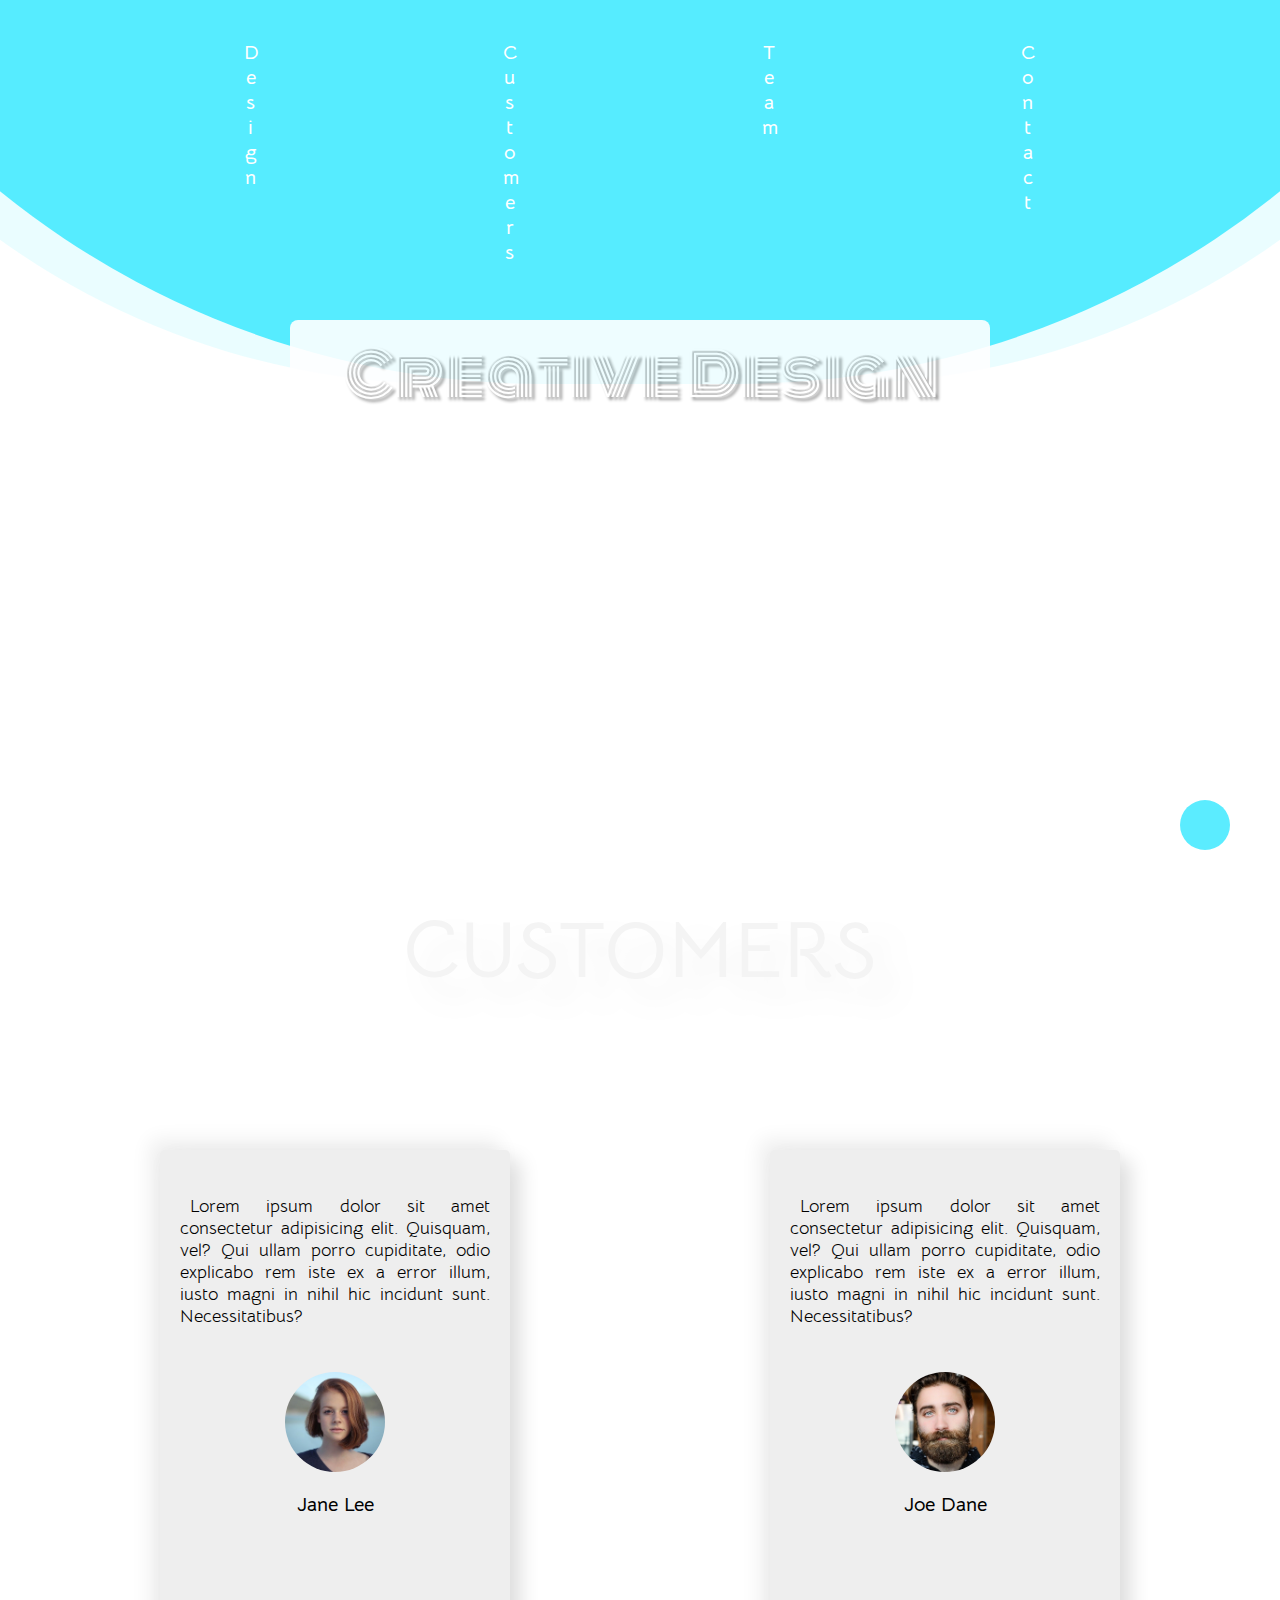
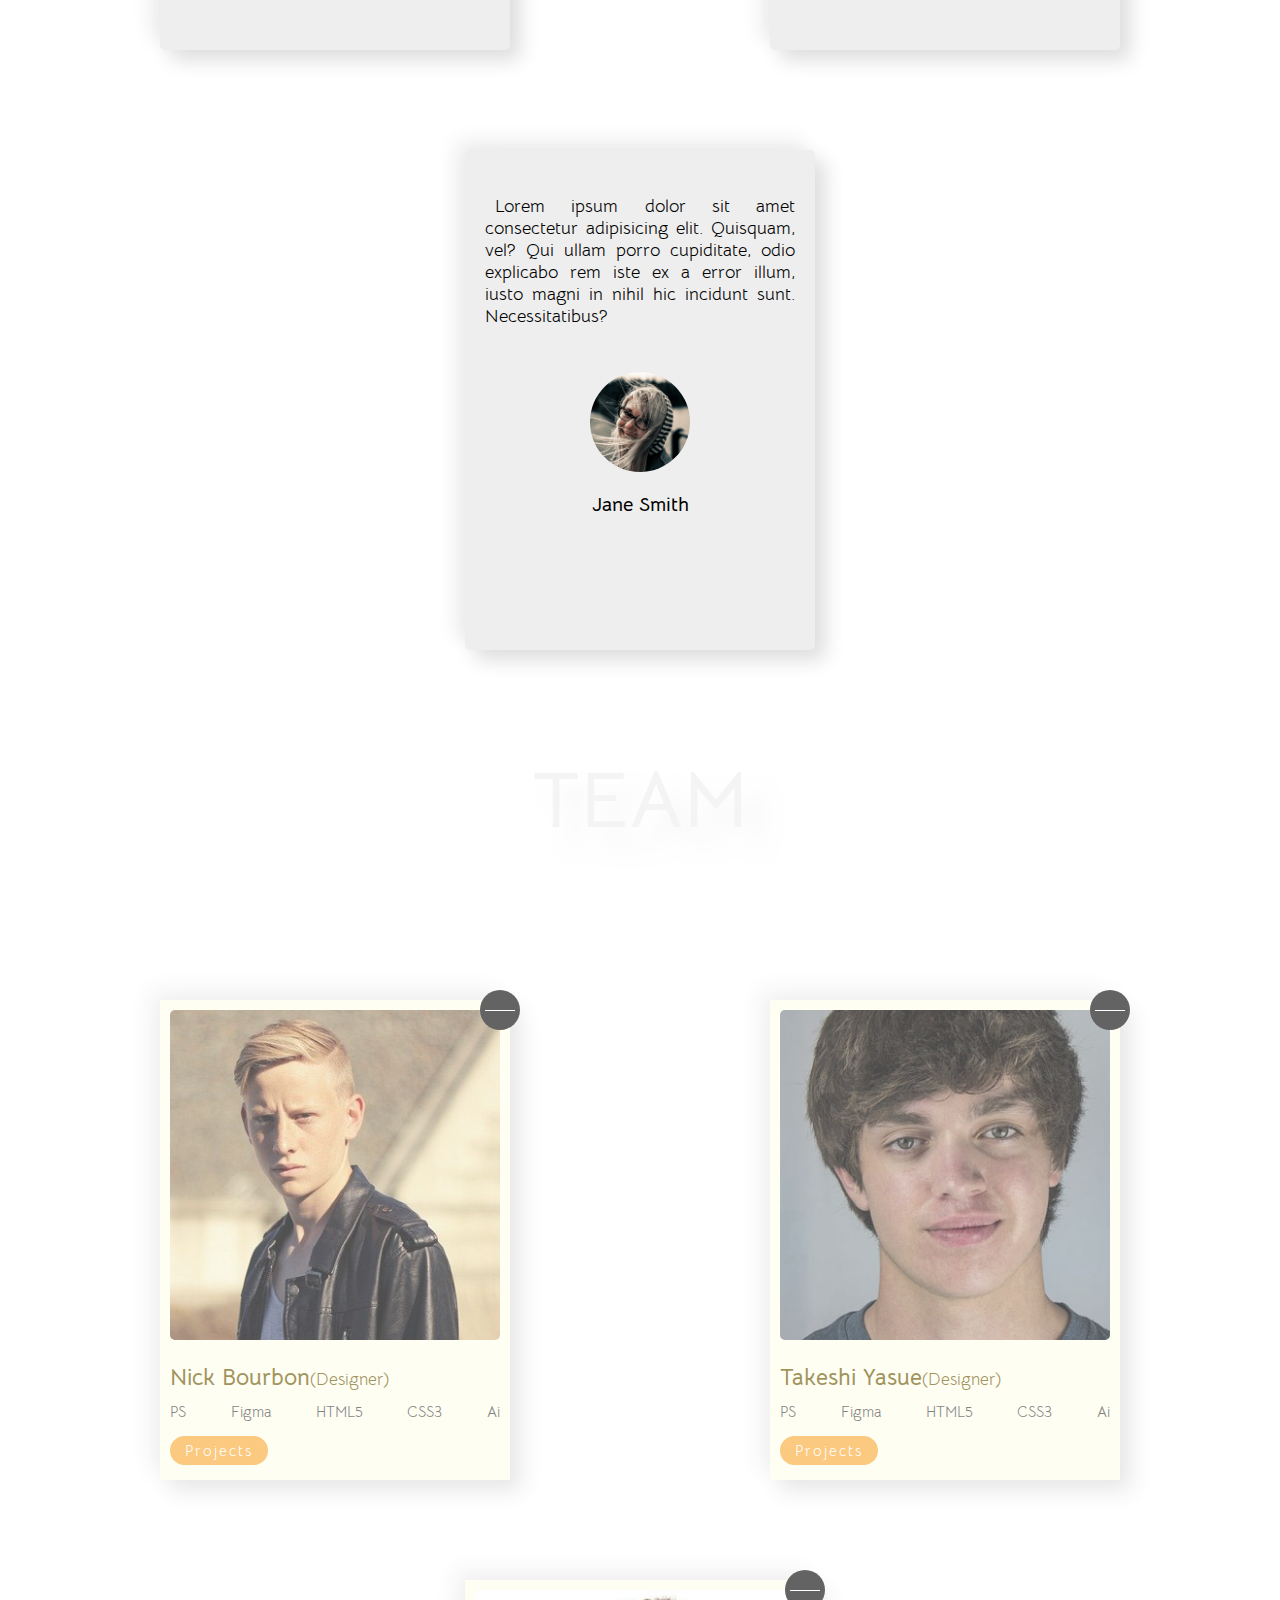
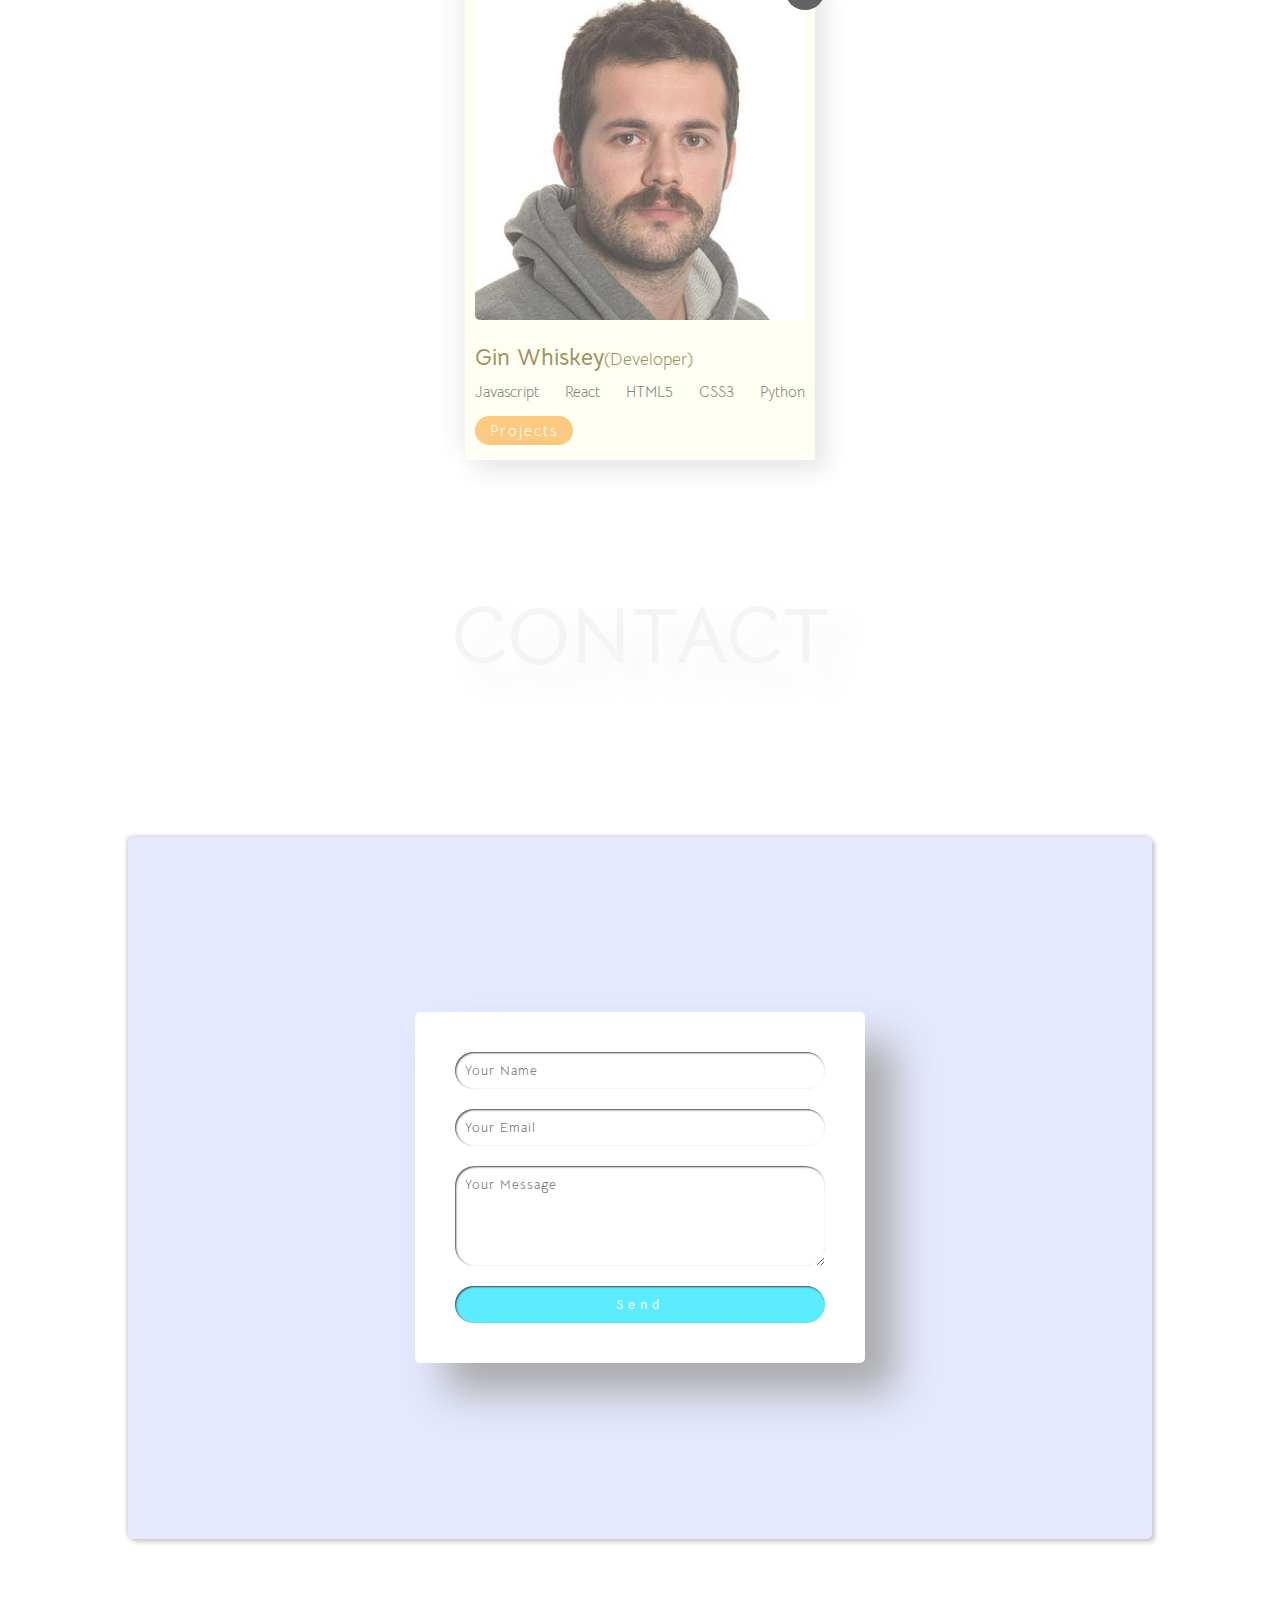
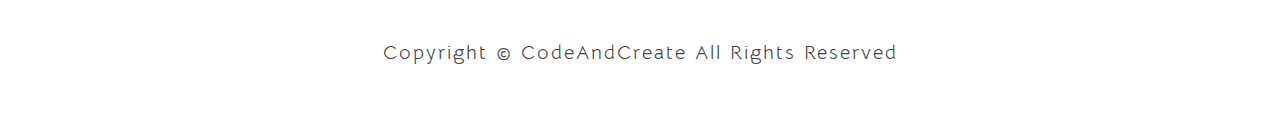
<file: creative-design/index.html>
<!DOCTYPE html>
<html lang="en">
  <head>
    <meta charset="UTF-8" />
    <meta http-equiv="X-UA-Compatible" content="IE=edge" />
    <meta name="viewport" content="width=device-width, initial-scale=1.0" />
    <title>Creative Design</title>
    <link rel="stylesheet" href="./style.css" />
    <link
      rel="stylesheet"
      href="https://cdnjs.cloudflare.com/ajax/libs/font-awesome/6.4.0/css/all.min.css"
      integrity="sha512-iecdLmaskl7CVkqkXNQ/ZH/XLlvWZOJyj7Yy7tcenmpD1ypASozpmT/E0iPtmFIB46ZmdtAc9eNBvH0H/ZpiBw=="
      crossorigin="anonymous"
      referrerpolicy="no-referrer"
    />
  </head>

  <body>
    <!-- Section1 -->
    <div class="div container">
      <section class="section-1" id="home">
        <nav class="navbar">
          <a href="#home" class="navbar-link">Design</a>
          <a href="#customers" class="navbar-link">Customers</a>
          <a href="#team" class="navbar-link">Team</a>
          <a href="#contact" class="navbar-link">Contact</a>
        </nav>
        <div class="floating-bg"></div>
        <h1 class="section-1-heading">Creative Design</h1>
        <div class="logo">
          <i class="fas fa-bezier-curve"> </i>
        </div>
      </section>

      <!-- #endSection1 -->

      <!-- #Section 2 -->

      <section class="section-2" id="customers">
        <h1 class="section-heading">Customers</h1>
        <div class="customers-wrapper">
          <div class="customer">
            <i class="fas fa-quote-left"></i>
            <p class="customer-text">
              Lorem ipsum dolor sit amet consectetur adipisicing elit. Quisquam,
              vel? Qui ullam porro cupiditate, odio explicabo rem iste ex a
              error illum, iusto magni in nihil hic incidunt sunt.
              Necessitatibus?
            </p>
            <div class="customer-rating">
              <i class="fas fa-star"></i>
              <i class="fas fa-star"></i>
              <i class="fas fa-star"></i>
              <i class="fas fa-star"></i>
              <i class="fas fa-star-half-alt"></i>
            </div>
            <img
              src="images/customer-img-1.jpg"
              class="customer-image"
              alt="customer"
            />
            <h4 class="customer-name">Jane Lee</h4>
          </div>
          <div class="customer">
            <i class="fas fa-quote-left"></i>
            <p class="customer-text">
              Lorem ipsum dolor sit amet consectetur adipisicing elit. Quisquam,
              vel? Qui ullam porro cupiditate, odio explicabo rem iste ex a
              error illum, iusto magni in nihil hic incidunt sunt.
              Necessitatibus?
            </p>
            <div class="customer-rating">
              <i class="fas fa-star"></i>
              <i class="fas fa-star"></i>
              <i class="fas fa-star"></i>
              <i class="fas fa-star"></i>
              <i class="fas fa-star-half-alt"></i>
            </div>
            <img
              src="images/customer-img-2.jpg"
              class="customer-image"
              alt="customer"
            />
            <h4 class="customer-name">Joe Dane</h4>
          </div>
          <div class="customer">
            <i class="fas fa-quote-left"></i>
            <p class="customer-text">
              Lorem ipsum dolor sit amet consectetur adipisicing elit. Quisquam,
              vel? Qui ullam porro cupiditate, odio explicabo rem iste ex a
              error illum, iusto magni in nihil hic incidunt sunt.
              Necessitatibus?
            </p>
            <div class="customer-rating">
              <i class="fas fa-star"></i>
              <i class="fas fa-star"></i>
              <i class="fas fa-star"></i>
              <i class="fas fa-star"></i>
              <i class="far fa-star"></i>
            </div>
            <img
              src="images/customer-img-3.jpg"
              class="customer-image"
              alt="customer"
            />
            <h4 class="customer-name">Jane Smith</h4>
          </div>
        </div>
      </section>
      <!-- end of #Section 2 -->

      <!-- #Section 3 -->
      <section class="section-3" id="team">
        <h1 class="section-heading">Team</h1>
        <div class="team-wrapper">
          <div class="team-member">
            <img
              src="images/team-member-1.jpg"
              class="team-member-img"
              alt="team member"
            />
            <h2 class="team-member-name">
              Nick Bourbon<span>(Designer)</span>
            </h2>
            <ul class="team-member-skills">
              <li>PS</li>
              <li>Figma</li>
              <li>HTML5</li>
              <li>CSS3</li>
              <li>Ai</li>
            </ul>
            <a href="#" class="project-btn">Projects</a>
            <div class="story-btn" title="My Story">
              <div class="story-btn-line"></div>
            </div>
            <div class="story">
              <h4 class="story-heading">About Me</h4>
              <p class="story-paragraph">
                Lorem ipsum dolor sit, amet consectetur adipisicing elit. Neque
                fugit ad aliquam beatae, ipsa iste minima expedita, cum non quos
                dolor accusamus sit quas ducimus? Blanditiis voluptate sequi
                doloribus maxime?
              </p>
            </div>
          </div>
          <div class="team-member">
            <img
              src="images/team-member-2.jpg"
              class="team-member-img"
              alt="team member"
            />
            <h2 class="team-member-name">
              Takeshi Yasue<span>(Designer)</span>
            </h2>
            <ul class="team-member-skills">
              <li>PS</li>
              <li>Figma</li>
              <li>HTML5</li>
              <li>CSS3</li>
              <li>Ai</li>
            </ul>
            <a href="#" class="project-btn">Projects</a>
            <div class="story-btn" title="My Story">
              <div class="story-btn-line"></div>
            </div>
            <div class="story">
              <h4 class="story-heading">About Me</h4>
              <p class="story-paragraph">
                Lorem ipsum dolor sit, amet consectetur adipisicing elit. Neque
                fugit ad aliquam beatae, ipsa iste minima expedita, cum non quos
                dolor accusamus sit quas ducimus? Blanditiis voluptate sequi
                doloribus maxime?
              </p>
            </div>
          </div>
          <div class="team-member">
            <img
              src="images/team-member-3.jpg"
              class="team-member-img"
              alt="team member"
            />
            <h2 class="team-member-name">
              Gin Whiskey<span>(Developer)</span>
            </h2>
            <ul class="team-member-skills">
              <li>Javascript</li>
              <li>React</li>
              <li>HTML5</li>
              <li>CSS3</li>
              <li>Python</li>
            </ul>
            <a href="#" class="project-btn">Projects</a>
            <div class="story-btn" title="My Story">
              <div class="story-btn-line"></div>
            </div>
            <div class="story">
              <h4 class="story-heading">About Me</h4>
              <p class="story-paragraph">
                Lorem ipsum dolor sit, amet consectetur adipisicing elit. Neque
                fugit ad aliquam beatae, ipsa iste minima expedita, cum non quos
                dolor accusamus sit quas ducimus? Blanditiis voluptate sequi
                doloribus maxime?
              </p>
            </div>
          </div>
        </div>
      </section>

      <!--end of #Section 3 -->
      <!-- #Section 4 -->
      <section class="section-4" id="contact">
        <h1 class="section-heading">Contact</h1>
        <div class="form-container">
            <img src="images/form-img.png" class="form-img" alt="form">
            <form action="" class="contact-form">
                <input type="text" placeholder="Your Name">
                <input type="email" placeholder="Your Email">
                <textarea placeholder="Your Message"></textarea>
                <input type="submit" value="Send">
            </form>
        </div>


        <p class="copyright">Copyright &copy; CodeAndCreate All Rights Reserved</p>
      </section>






      <!--end of #Section 4 -->
      <a href="#home" class="scroll-up-btn">
        <i class="fas fa-arrow-up"></i>
      </a>
    </div>

    <script src="script.js"></script>
  </body>
</html>
</file>
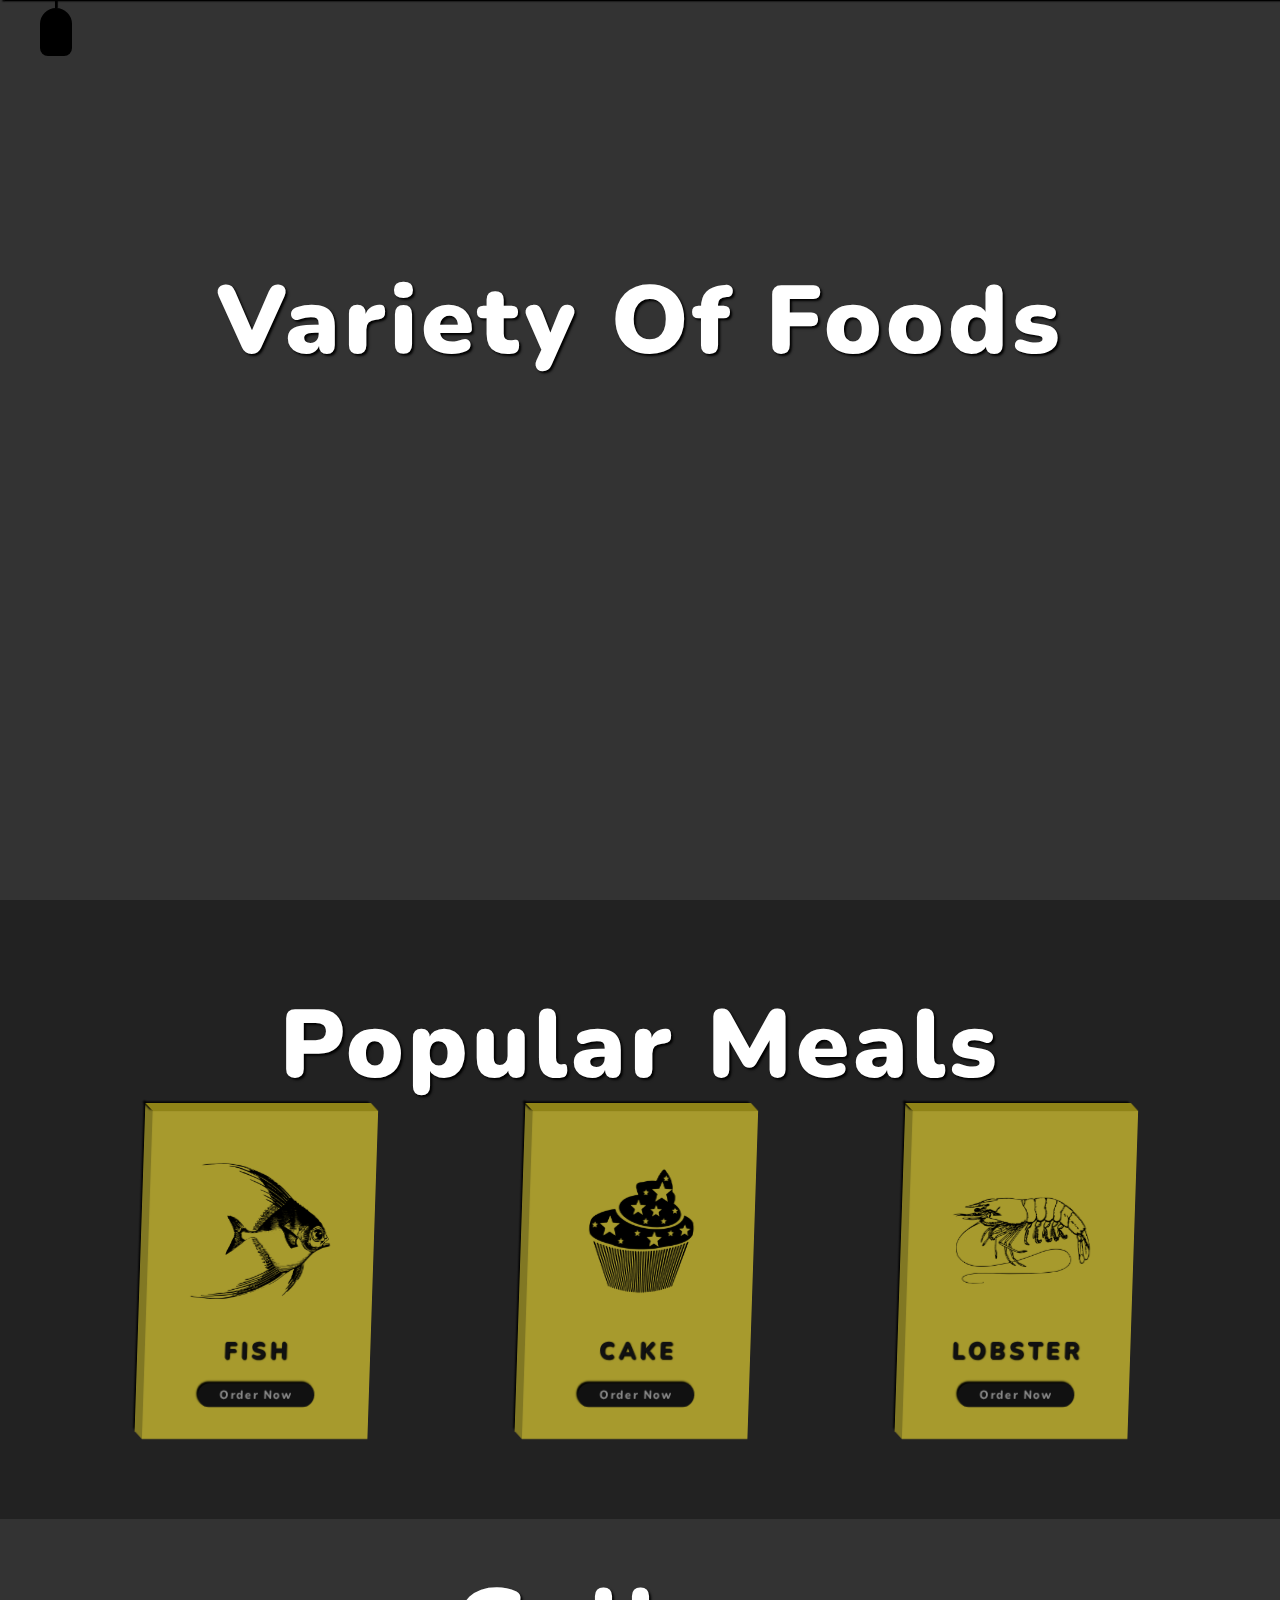
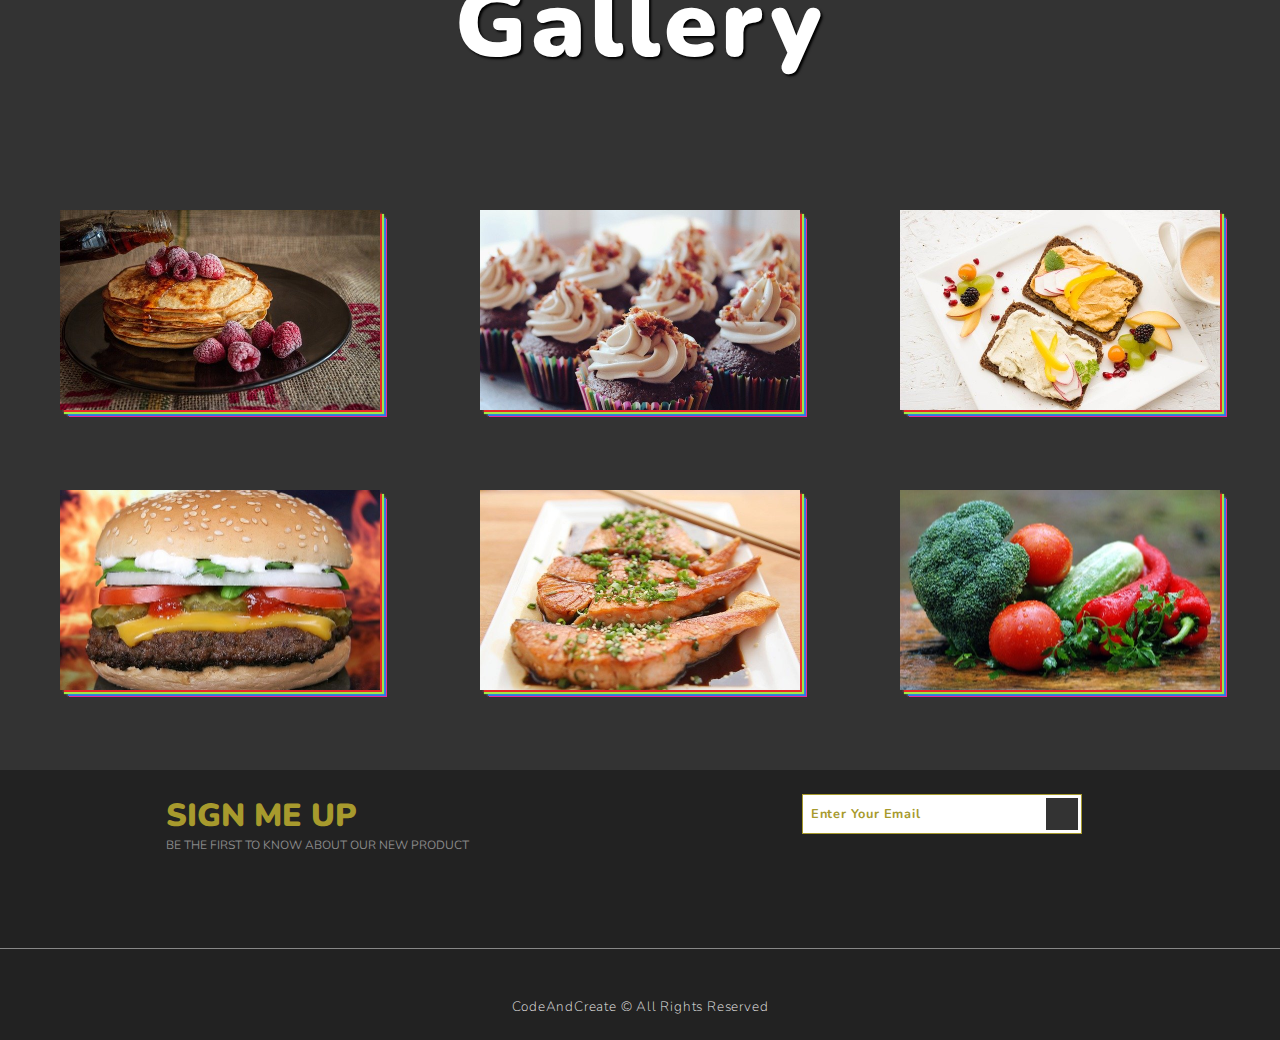
<file: foodweb/index.html>
<!DOCTYPE html>
<html lang="en">
  <head>
    <meta charset="UTF-8" />
    <meta http-equiv="X-UA-Compatible" content="IE=edge" />
    <meta name="viewport" content="width=device-width, initial-scale=1.0" />
    <title>Food Website</title>
    <link rel="stylesheet" href="style.css" />
    <link
      rel="stylesheet"
      href="https://cdnjs.cloudflare.com/ajax/libs/font-awesome/6.4.0/css/all.min.css"
      integrity="sha512-iecdLmaskl7CVkqkXNQ/ZH/XLlvWZOJyj7Yy7tcenmpD1ypASozpmT/E0iPtmFIB46ZmdtAc9eNBvH0H/ZpiBw=="
      crossorigin="anonymous"
      referrerpolicy="no-referrer"
    />
  </head>
  <body>
    <!-- navbar -->
      <nav class="navbar target">
        <a href="" class="navbar-link">
          <i class="fas fa-home"></i>
          <span>Home</span>
        </a>
        <a href="" class="navbar-link">
          <i class="fas fa-utensils"></i>
          <span>Meals</span>
        </a>
        <a href="" class="navbar-link">
          <i class="fas fa-hamburger"></i>
          <span>Burgers</span>
        </a>
        <a href="" class="navbar-link">
          <i class="fas fa-pizza-slice"></i>
          <span>Pizza</span>
        </a>
        <a href="" class="navbar-link">
          <i class="fas fa-blender-phone"></i>
          <span>Contact</span>
        </a>

      </nav>
      <div class="menu target"></div>

   <!-- #end of navbar -->
    <div class="container">
      <!-- #section1 -->
      <section class="section1">
        <h1 class="section-heading">Variety of Foods</h1>
        <div class="section-1-icons">
          <i class="fas fa-egg change"></i>
          <i class="fas fa-stroopwafel"></i>
          <i class="fas fa-cheese"></i>
          <i class="fas fa-hotdog"></i>
          <i class="fas fa-drumstick-bite"></i>
          <i class="fas fa-apple-alt"></i>
          <i class="fas fa-ice-cream"></i>
          <i class="fas fa-fish"></i>
          <i class="fas fa-cookie"></i>
          <i class="fas fa-seedling"></i>
        </div>
      </section>
      <!-- #endsection1 -->

      <!-- #section2 -->
      <section class="section-2">
        <h1 class="section-heading">Popular Meals</h1>
        <div class="card-container">
          <div class="card">
            <img src="img/card-img-1.png" class="card-img" alt="cardimg" />
            <h3 class="card-name">Fish</h3>
            <button class="card-btn">Order Now</button>
          </div>
          <div class="card">
            <img src="img/card-img-2.png" class="card-img" alt="cardimg" />
            <h3 class="card-name">Cake</h3>
            <button class="card-btn">Order Now</button>
          </div>
          <div class="card">
            <img src="img/card-img-3.png" class="card-img" alt="cardimg" />
            <h3 class="card-name">Lobster</h3>
            <button class="card-btn">Order Now</button>
          </div>
        </div>
      </section>

      <!-- #end Section 2 -->

      <!-- #section 3 -->

      <section class="section-3">
        <h1 class="section-heading">Gallery</h1>
        <div class="gallery">
          <a href="" class="gallery-link" title="Order Now">
            <img src="img/gallery-img-1.jpg" class="food-img" alt="pancake" />
            <h3 class="food-name">Pancake</h3>
            <p class="food-description">
              Lorem, ipsum dolor sit amet consectetur adipisicing elit. Non
              inventore ratione adipisicing elit. Non inventore ratione
            </p>
          </a>
          <a href="" class="gallery-link" title="Order Now">
            <img src="img/gallery-img-2.jpg" class="food-img" alt="pancake" />
            <h3 class="food-name">Cupcake</h3>
            <p class="food-description">
              Lorem, ipsum dolor sit amet consectetur adipisicing elit. Non
              inventore ratione adipisicing elit. Non inventore ratione
            </p>
          </a>
          <a href="" class="gallery-link" title="Order Now">
            <img src="img/gallery-img-3.jpg" class="food-img" alt="pancake" />
            <h3 class="food-name">Hummus</h3>
            <p class="food-description">
              Lorem, ipsum dolor sit amet consectetur adipisicing elit. Non
              inventore ratione adipisicing elit. Non inventore ratione
            </p>
          </a>
          <a href="" class="gallery-link" title="Order Now">
            <img src="img/gallery-img-4.jpg" class="food-img" alt="pancake" />
            <h3 class="food-name">Hamburger</h3>
            <p class="food-description">
              Lorem, ipsum dolor sit amet consectetur adipisicing elit. Non
              inventore ratione adipisicing elit. Non inventore ratione
            </p>
          </a>
          <a href="" class="gallery-link" title="Order Now">
            <img src="img/gallery-img-5.jpg" class="food-img" alt="pancake" />
            <h3 class="food-name">Salmon</h3>
            <p class="food-description">
              Lorem, ipsum dolor sit amet consectetur adipisicing elit. Non
              inventore ratione adipisicing elit. Non inventore ratione
            </p>
          </a>

          <a href="" class="gallery-link" title="Order Now">
            <img src="img/gallery-img-6.jpg" class="food-img" alt="pancake" />
            <h3 class="food-name">Vegetables</h3>
            <p class="food-description">
              Lorem, ipsum dolor sit amet consectetur adipisicing elit. Non
              inventore ratione adipisicing elit. Non inventore ratione
            </p>
          </a>
        </div>
      </section>
      <!-- #end Section 3 -->

      <!-- #section 4 -->
      <section class="section-4">
        <div class="section-4-text">
          <h2 class="section-4-heading">Sign Me Up</h2>
          <p class="section-4-paragraph">
            Be the First to Know About our New Product
          </p>
        </div>
        <form class="signup-form">
          <input
            type="email"
            class="signup-form-input"
            placeholder="Enter Your Email"
          />
          <button type="submit" class="signup-form-btn">
            <i class="fas fa-arrow-right"></i>
          </button>
        </form>
        <p class="copyright">
          CodeAndCreate &copy; All Rights Reserved
        </p>
      </section>

      <!-- #end Section 4 -->
    </div>

    <script src="script.js"></script>
  </body>
</html>
</file>
<file: creative-design/style.css>
/*Common Styles */

@import url('https://fonts.googleapis.com/css2?family=Bellota+Text:wght@300;400;700&family=Monoton&display=swap');

* {
    margin: 0;
    padding: 0;
    box-sizing: border-box;
    text-decoration: none;
    list-style: none;
    outline: none;
    font-family:'Bellota Text', cursive;
    font-weight: 400;
}

html {
    font-size: 62.5%;
    scroll-behavior: smooth;

}
.container {
    width: 100%;
    overflow-x: hidden;
}


/* End of Common Styles */

/*Section 1 */

.section-1 {
    width: 100%;
    height: 100vh;
    background-color: #fff;
    position: relative;
}

.floating-bg {
    width: 150vw;
    height: 150vw;
    background-color: rgba(50, 231, 255, .8);
    position: absolute;
    top: -125vw;
    left: calc(50% - 75vw);
    border-radius: 45%;
    animation: rotate 30s infinite;
}

.floating-bg::before {
    content: "";
    width: 100%;
    height: 100%;
    background-color:rgba(50, 231, 255, .1);
    position: absolute;
    top: 0;
    left: 0;
    border-radius: 40%;
    animation: rotate 30s infinite;
}

 @keyframes rotate {
    0% {
        transform: rotate(0);    
    }
    100% {
        transform: rotate(360deg);
    }
 }

 .navbar {
    position: relative;
    z-index: 20;
    top: 4rem;
    display: flex;
    justify-content: space-evenly;
 }

 .navbar-link {
    font-size: 2.2rem;
    font-weight: 700;
    letter-spacing: .2rem;
    color: #fff;
    width: 1.5rem;
    word-wrap: break-word;
    text-align: center;
    transition: all 0.5s;
}

.navbar-link:hover {
    width: 15rem;
    background-color: rgba(255, 255, 255, 0.2);
    transition: all 2.5s;
}

.section-1-heading {
    font-size: 8rem;
    font-family: 'Monoton', cursive;
    position: absolute;
    top: 18vw;
    left: 50%;
    transform: translateX(-50%);
    text-shadow: .3rem .3rem .3rem #888;
    color: #fff;
    background-color: #fff;
    width: 85rem;
    text-align: center;
    padding: .8rem 1.6rem;
    border-radius: 0.8rem;
    opacity: 0.9;
}

.logo {
    position: absolute;
    top: 70%;
    left: 50%;
    transform: translateX(-50%);

}

.logo i {
    font-size: 15rem;
    color: rgba(50, 231, 255, 0.8);
    text-shadow: .1rem .1rem .2rem #ddd, -.1rem,-1rem,.2rem #ddd;

}


/* End of Section 1 */

/*Section 2 */

.section-2 {
    width: 100%;
    height: 100vh;
    display: flex;
    flex-direction: column;
    justify-content: space-around;
}

.section-heading {
    font-size: 10rem;
    font-weight: bold;
    text-transform: uppercase;
    color: #999;
    text-align: center;
    opacity: .1;
    text-shadow: 2rem 2rem 2rem #aaa;
}

.customers-wrapper {
    display: flex;
    justify-content: space-evenly;
    align-items: center;
    height: 70%;
}

.customer {
    width: 35rem;
    height: 50rem;
    background-color: #eee;
    display: flex;
    flex-direction: column;
    align-items: center;
    border-radius: .5rem;
    padding: 2rem;
    box-shadow: 1rem 1rem 2rem #ddd,-1rem -1rem 2rem #eee;
    transition: box-shadow .5s;
}

.customer:hover {
    box-shadow: 2rem 2rem 3rem #ddd, -2rem -2rem 3rem #eee;
}

.customer:first-child {
    align-self: flex-end;
}
.customer:last-child {
    align-self: flex-start;
}


.fa-quote-left {
    font-size: 4rem;
    color: #f08e0f;
}

.customer-text {
    font-size: 1.8rem;
    margin: 2.5rem 0;
    text-align: justify;
}

.customer-text::first-letter {
    margin-left: 1rem;
}
.customer-rating i {
    font-size: 2rem;
    color: #f08e0f;
}

.customer-image {
    width: 10rem;
    height: 10rem;
    object-fit: cover;
    margin: 2rem 0;
    border-radius: 50%;
}


.customer-name {
    font-size: 2rem;
    font-weight: 700;
}



/*End of Section 2  */


/* Section 3 */


.section-3 {
    width: 100%;
    height: 100vh;
    display: flex;
    flex-direction: column;
    justify-content: space-between;
    padding: 5rem 0;
}

.team-wrapper {
    display: flex;
    justify-content: space-evenly;
    align-items: center;
    height: 70%;

}

.team-member {
    width: 35rem;
    background-color: #fffeee;
    padding: 1rem 1rem 2rem 1rem;
    box-shadow: 1rem 1rem 2rem #ddd, -1rem -1rem 2rem #eee;
    position: relative;
    opacity: .7;
    transition: opacity 0.5s;
}

.team-member:hover {
    opacity: 1;
}
.team-member:first-child {
    align-self: flex-start;
}

.team-member:last-child {
    align-self: flex-end;
}


.team-member-img {
    width: 100%;
    border-radius: .5rem;
}

.team-member-name {
    font-size: 2.3rem;
    font-weight: 700;
    color: #796717;
    margin-top: 2rem;
}

.team-member-name span {
    font-size: 1.7rem;
}


.team-member-skills {
    display: flex;
    justify-content: space-between;
    margin: 1rem 0 2rem 0;

}
.team-member-skills li {
    font-size: 1.5rem;
    color: #505050;
}
.project-btn {
    background-color: #fab34a;
    color: #fff;
    padding: .5rem 1.5rem;
    border-radius: 5rem;
    font-size: 1.5rem;
    letter-spacing: .2rem;
}

.story {
    width: 100%;
    height: 100%;
    background-color: rgba(253, 69, 69, .9);
    position: absolute;
    top: 0;
    left: 0;
    display: flex;
    flex-direction: column;
    justify-content: center;
    align-items: center;
    padding: 2rem;
    transform: scale(0);
    transform-origin:  top right;
    border-radius: 50rem 0 50rem 50rem;
    transition: all 0.5s;

}

.change.story {
    transform: scale(1);
    border-radius: 0;
}

.story-btn {
    width: 4rem;
    height: 4rem;
    background-color: #222;
    position: absolute;
    top: -1rem;
    right: -1rem;
    border-radius: 5rem;
    display: flex;
    align-items: center;
    padding: .5rem;
    cursor: pointer;
    z-index: 50;
    transition: transform 0.5s;
}
.change.story-btn {
    transform: rotate(405deg);
}

.story-btn-line {
    width: 100%;
    height: .1rem;
    background-color: white;
}

.story-heading {
    font-size: 4rem;
    font-weight: 700;
    color: #fff;
    margin-bottom: 2rem;
}

.story-paragraph {
    font-size: 1.8rem;
    color: #eee;
    text-align: justify;
    letter-spacing: .1rem;
    text-indent: 1rem;
}




/*End of Section 3  */



/*Section 4 */

.section-4 {
    width: 100%;
    height: 130vh;
    display: flex;
    flex-direction: column;
    justify-content: space-around;
    align-items: center;
}

.form-container {
    width: 80%;
    height: 40%;
    background-color: #e5e9ff;
    display: flex;
    align-items: center;
    justify-content: space-evenly;
    box-shadow: .3rem .3rem .4rem #cfc9c9 , -.1rem -.1rem .4rem #ccc;
    border-radius: 0.5rem;
    perspective: 100rem;
}

.form-img {
    width: 55rem;
    background-color: rgba(50, 231, 255, .8);
    padding: 5rem;
    opacity: .8;
    box-shadow: -3rem -4rem 4rem #aaa;
    border-radius: .5rem;
    transform: rotateY(20deg);
    transition: all 0.5s;
}

.form-img:hover {
    transform: translateY(-2rem) rotateY(20deg);
    box-shadow: -5rem 5rem 7rem #aaa;
}
.contact-form {
    width: 45rem;
    background-color: #fff;
    display: flex;
    flex-direction: column;
    padding: 3rem;
    border-radius: .5rem;
    box-shadow: 3rem 3rem 4rem #aaa;
    transform: rotateY(-20deg);
    transition: all .5s;
}

.contact-form:hover {
    transform: translateY(-2rem) rotateY(-20deg);
    box-shadow: 5rem 5rem 7rem #aaa;
}

.contact-form input,
.contact-form textarea {
    margin: 1rem;
    padding: 1rem;
    font-size: 1.3rem;
    letter-spacing: .1rem;
    border: none;
    border-radius: 2rem;
    box-shadow: inset 0.1rem 0.1rem 0.2rem #454343;

} 

.contact-form textarea {
    max-height: 15rem;
    min-height: 10rem;
    max-width: 100%;
    min-width: 70%;
}

.contact-form input[type="submit"] {
    background-color: rgba(50, 231, 255, .8);
    color: white;
    font-weight: bolder;
    letter-spacing: .5rem;
    cursor: pointer;
    transition: background-color .5s;

}

.contact-form input[type="submit"]:hover {
    background-color: #7ff;
}

.copyright{
    font-size: 2rem;
    letter-spacing: .2rem;
    color:#444;
    margin-top: 5rem;
}
/*End of Section 4  */

.scroll-up-btn {
    width: 5rem;
    height: 5rem;
    background-color: rgba(50, 231, 255, 0.8);
    position: fixed;
    bottom: 5rem;
    right: 5rem;
    border-radius: 50%;
    font-size: 1.6rem;
    color:#ddd;
    display: flex;
    justify-content: center;
    align-items: center;
    transition: background-color .5s;
}

.scroll-up-btn:hover {
    background-color: #32e7ff;
}



/*Responsive*/
@media(max-width:1400px) {
    .floating-bg {
        top: -120vw;

    }
    .section-1-heading {
        font-size: 6rem;
        top: 25vw;
        width: 70rem;
    }

    .navbar-link {
        font-size: 2rem;
    }
    .logo {
        top: 75%;
    }

    .logo i {
        font-size: 10rem;
    }

    .section-heading {
        font-size: 8rem;
        margin-bottom: 10rem;
    }
    .section-2 {
        height: auto;
    }

    .customers-wrapper {
        flex-wrap: wrap;

    }

    .customer {
        margin: 5rem 10rem;
    }

    .section-3 {
        height: auto;
    }

    .team-wrapper {
        flex-wrap: wrap;
    }

    .team-member {
        margin: 5rem 10rem;
    }

    .form-container {
        height: 60%;

    }
    .form-img {
        display: none;
    }
    .contact-form {
      transform: translateY(0);
    }
    .contact-form:hover {
        transform: translateY(-1rem);
    }
    .copyright {
        margin: 5rem 0 4rem 0;
    }
}
@media (max-width: 1150px) {
    .floating-bg {
      top: -110vw;
    }
  
    .section-1-heading {
      font-size: 5rem;
      top: 30vw;
      width: 60rem;
    }
  
    .logo i {
      font-size: 9rem;
    }
  }
  
  @media (max-width: 950px) {
    .floating-bg {
      top: -100vw;
    }
  
    .section-1-heading {
      top: 40vw;
    }
  
    .navbar {
      justify-content: space-around;
    }
  }
  
  @media (max-width: 750px) {
    html {
      font-size: 50%;
    }
  
    .floating-bg {
      top: -90vw;
    }
  
    .section-1-heading {
      top: 48vw;
    }
  
    .section-heading {
      margin-bottom: 5rem;
    }
  }
  
  @media (max-width: 550px) {
    html {
      font-size: 45%;
    }
  
    .floating-bg {
      top: -70vw;
    }
  
    .section-1-heading {
      top: 65vw;
      width: 42rem;
      font-size: 3.5rem;
    }
  
    .section-heading {
      font-size: 6rem;
    }
  
    .customer {
      margin: 5rem 0;
    }
  
    .team-member {
      margin: 5rem 0;
    }
  
    .section-4 {
      height: auto;
    }
  
    .form-container {
      background-color: transparent;
      box-shadow: none;
    }
  
    .contact-form {
      box-shadow: 1rem 1rem 2rem #aaa;
    }
  
    .contact-form:hover {
      box-shadow: 2rem 2rem 3rem #aaa;
    }
  
    .copyright {
      font-size: 1.8rem;
      margin: 5rem;
      text-align: center;
    }
  
    .scroll-up-btn {
      bottom: 2rem;
      right: 2rem;
    }
  }



/*End of Responsive*/
</file>
<file: foodweb/style.css>
@import url('https://fonts.googleapis.com/css2?family=Nunito:ital,wght@0,200;0,300;0,400;0,500;0,600;0,800;0,900;1,700&display=swap');

/*Common Styles*/
*{
     margin: 0;
     padding: 0;
     box-sizing: border-box;
     text-decoration: none;
     outline: none;
     font-family: 'Nunito', sans-serif;
     font-weight: 400;
}

html {
    font-size: 62.5%;

}

/*end of Common Styles*/

/*Navbar*/

.navbar {
    width: 100%;
    height: 14rem;
    background-color: #000;
    position: fixed;
    top: -14rem;
    z-index: 150;
    display: flex;
    justify-content: center;
    align-items: center;
    box-shadow: .2rem .2rem .2rem #000;
    transition: top 0.4s;
}

.navbar.change {
    top: 0;
    transition: top 0.4s 0.2s;
}
.navbar-link {
    color: #aaa;
    margin: 0 4rem;
    display: flex;
    flex-direction: column;
    justify-content: center;
    align-items: center;
    opacity: 0;
    transition: color 0.3s, opacity, 2s;

}

.change .navbar-link {
    opacity: 1;
}

.change .navbar-link:nth-child(1) {
    transition: opacity 0.4s 0.5s, color 0.3s;
  }
  
  .change .navbar-link:nth-child(2) {
    transition: opacity 0.4s 0.6s, color 0.3s;
  }
  
  .change .navbar-link:nth-child(3) {
    transition: opacity 0.4s 0.7s, color 0.3s;
  }
  
  .change .navbar-link:nth-child(4) {
    transition: opacity 0.4s 0.8s, color 0.3s;
  }
  
  .change .navbar-link:nth-child(5) {
    transition: opacity 0.4s 0.9s, color 0.3s;
  }

.navbar-link:hover {
    color: #fff;

}

.navbar-link i {
    font-size: 7rem;

}

.navbar-link span{
    font-size: 2.5rem;
    font-weight: 900;
    letter-spacing: .5rem;
    margin-top: 0.5rem;
}

.menu {
    width: 4rem;
    height: 6rem;
    background-color: #000;
    position: fixed;
    top: 1rem;
    left: 5rem;
    border-radius: 30rem 30rem 15rem 15rem;
    box-shadow: .1rem .1rem .1rem #000, -.1rem -.1rem -.1rem #000;
    cursor: pointer;
    z-index: 100;
    transition: top .4s .2s;
}
.menu.change {
    top: 15rem;
    transition: top .4s;
}


.menu::before {
    content:"";
    width: .3rem;
    height: 15rem;
    background-color: #000;
    position: absolute;
    top: -15rem;
    left: calc(50% - .15rem);
    box-shadow: .1rem 0 0.1rem #000;
}


/*End of navbar*/

/*Section 1*/

.section1 {
    width: 100%;
    height: 100vh;
    background-color: #333;
    display: flex;
    flex-direction: column;
    align-items: center;
    justify-content: space-evenly;
}

.section-heading {
    font-size: 12rem;
    font-weight: 900;
    color: #fff;
    text-align: center;
    text-transform: capitalize;
    letter-spacing: 0.5rem;
    text-shadow: .3rem .3rem .3rem #000;
}

.section-1-icons i {
    font-size: 35rem;
    color: #a79a2d;
    position: absolute;
    transform: translate(-50%, -50%)scale(0);
    text-shadow: .2rem .2rem .2rem #000;
    transition: transform .3s;
}

.section-1-icons i.change {
    transform: translate(-50%, -50%)scale(1);
    transition: transform 0.3s,0.3s;
}
/*End of Section 1*/


/*Section 2*/

.section-2 {
    width: 100%;
    height: 100vh;
    background-color: #222;
    display: flex;
    flex-direction: column;
    justify-content: space-between;
    padding: 10rem 0;
}

.card-container {
    display: flex;
    justify-content: space-evenly;
}

.card {
    width: 30rem;
    background-color: #a79a2d;
    padding: 4rem;
    display: flex;
    flex-direction: column;
    justify-content: space-between;
    align-items: center;
    text-shadow: 1rem 1rem 1rem #000;
    position: relative;
    transform:rotateY(20deg) skewX(-2deg);
    transition: transform 0.5s, box-shadow 0.5s;
}
.card:hover {
    transform: rotateY(20deg) skewX(2deg) translateY(-3rem);
    box-shadow: 2rem 2rem 2rem #000;
}

.card::before {
    content: "";
    height: 100%;
    width: 1rem;
    background-color: #817823;
    position: absolute;
    top: 0;
    left: -1rem;
    transform: skewY(45deg);
    transform-origin: right;
    box-shadow: -0.2rem -0.2rem 0.2rem #000;
}

.card::after {
    content: "";
    height: 1rem;
    width: 100%;
    background-color: #8f8317;
    position: absolute;
    top: -1rem;
    left: 0;
    transform: skewX(45deg);
    transform-origin: bottom;
    box-shadow: -0.2rem -0.2rem 0.2rem #000;
}

.card-img {
    width: 100%;
}

.card-name {
    font-size: 3rem;
    font-weight: 900;
    text-transform: uppercase;
    letter-spacing: 0.5rem;
    color: #111;
    margin: 2rem 0;
    text-shadow: .15rem .15rem .15rem #000; 
}

.card-btn {
    width: 70%;
    background-color: #111;
    color: #888;
    border-radius: 5rem;
    font-size: 1.5rem;
    font-weight: 800;
    letter-spacing: .2rem;
    text-transform: capitalize;
    border: none;
    padding: 0.5rem 0;
    cursor: pointer;
    box-shadow: -0.2rem -0.2rem 0.2rem #000;
}

/*End of Section 2*/


/*Section 3*/

.section-3 {
    background-color: #333;
    padding: 5rem 0;

}


.gallery {
    display: flex;
    flex-wrap: wrap;
    align-items: center;
    justify-content: space-evenly;
    margin-top: 10rem;
}

.gallery-link {
    position: relative;
    margin: 4rem 1rem;
}

.gallery-link::before {
    content: "";
    position: absolute;
    top: 2vw;
    left: 80%;
    width: .2rem;
    height: 0;
    background-color: #fff;
    z-index: 10;
    transition: height .5s;
}

.gallery-link:hover::before {
    height: 80%;
}


.gallery-link::after {
    content: "";
    position: absolute;
    top: 30%;
    left: 2rem;
    width: 0;
    height: .2rem;
    background-color: #fff;
    transition: width .5s;
}

.gallery-link:hover::after {
    width: 90%;
}

.food-img {
    width: 24vw;
    height: 15vw;
    object-fit: cover;
    box-shadow: .3rem .3rem .1rem #e92929,.5rem .5rem .1rem #a2e946, .7rem .7rem .1rem #297ce9, .9rem .9rem .1rem #e92999;
    transition: all 0.5s;

}

 .gallery-link:hover .food-img {
    box-shadow: .1rem .1rem .1rem #e92929,.2rem .2rem .1rem #a2e946, .3rem .3rem .1rem #297ce9, .4rem .4rem .1rem #e92999;
    filter:blur(0.5rem);
    opacity: 0.5;
    transform: scale(1.1);

 }

.food-name {
    position: absolute;
    top: 3rem;
    left: 3rem;
    font-size: 2rem;
    font-weight: 700;
    text-transform: uppercase;
    letter-spacing: .1rem;
    color: #fff;
    width: 0;
    overflow: hidden;
    transition: width 0.3s;
}
.gallery-link:hover .food-name {
    width: 100%;
    transition: width 1.5s 0.5s;
}

.food-description {
    position: absolute;
    bottom: 3vw;
    left: 2rem;
    width: 70%;
    font-size: 1.5rem;
    font-weight: 300;
    letter-spacing: .1rem;
    text-transform: uppercase;
    color: #fff;
    opacity: 0;
    visibility: hidden;
    transition: opacity 0.3s;
}

.gallery-link:hover .food-description {
    opacity: 1;
    visibility: visible;
    transition: opacity 1s 1s;
}



/*End of Section 3*/

/* Section 4*/

.section-4 {
    width: 100%;
    height: 30vh;
    background-color: #222;
    display: flex;
    justify-content: space-around;
    align-items: flex-start;
    padding: 3rem 0;
    position: relative;
}

.section-4-text {
    text-transform: uppercase;

}

.section-4-heading {
    font-size: 4rem;
    font-weight: 900;
    color:#a79a2d ;
}

.section-4-paragraph {
    font-size: 1.5rem;
    color: #888;
}

.signup-form {
    display: flex;
    align-items: center;
}


.signup-form-input {
    width: 35rem;
    height: 5rem;
    padding: 1rem;
    border: .2rem solid #a79a2d;
    font-size: 1.6rem;
    font-weight: 700;
    letter-spacing: .1rem;
    color: #a79a2d;

}

.signup-form-input::placeholder {
    color: #a79a2d;
}

.signup-form-btn {
    position: relative;
    left: -4.5rem;
    width: 4rem;
    height: 4rem;
    background-color: #333;
    color: #a79a2d;
    border: none;
    font-size: 1.8rem;
    cursor: pointer;
}

.copyright {
    position: absolute;
    bottom: 3rem;
    font-size: 1.7rem;
    font-weight: 200;
    color: #eee;
    letter-spacing: 0.1rem;
    border-top: .1rem solid #888;
    padding-top: 6rem;
    width: 100%;
    text-align: center;
}




 
/*End of Section 4*/


/* Responsive */
@media (max-width: 1400px) {
    html {
      font-size: 50%;
    }
  
    .section-2 {
      height: auto;
    }
  
    .cards-container {
      margin-top: 10rem;
    }
  
    .gallery-link {
      width: 40rem;
      height: 25rem;
      margin: 5rem;
    }
  
    .food-img {
      width: 100%;
      height: 100%;
    }
  }
  
  @media (max-width: 1000px) {
    .section-heading {
      font-size: 9rem;
      margin: 0 5rem;
    }
  
    .section-1-icons i {
      font-size: 25rem;
    }
  
    .cards-container {
      flex-wrap: wrap;
    }
  
    .card {
      margin: 5rem;
    }
  
    .section-4 {
      height: 30rem;
    }
  }
  
  @media (max-width: 900px) {
    .navbar-link {
      margin: 2rem;
    }
  
    .navbar-link i {
      font-size: 4rem;
    }
  
    .navbar-link span {
      font-size: 2rem;
    }
  }
  
  @media (max-width: 700px) {
    .section-heading {
      font-size: 7rem;
      margin: 0 10rem;
    }
  
    .section-1-icons i {
      font-size: 20rem;
    }
  
    .menu {
      left: 2rem;
    }
  
    .section-4 {
      height: 40rem;
      flex-direction: column;
      justify-content: flex-start;
      align-items: center;
    }
  
    .section-4-text {
      margin-bottom: 8rem;
    }
  }
  
  @media (max-width: 550px) {
    html {
      font-size: 40%;
    }
  
    .navbar-link {
      margin: 0 0.7rem;
    }
  }
  /* End of Responsive */
</file>
